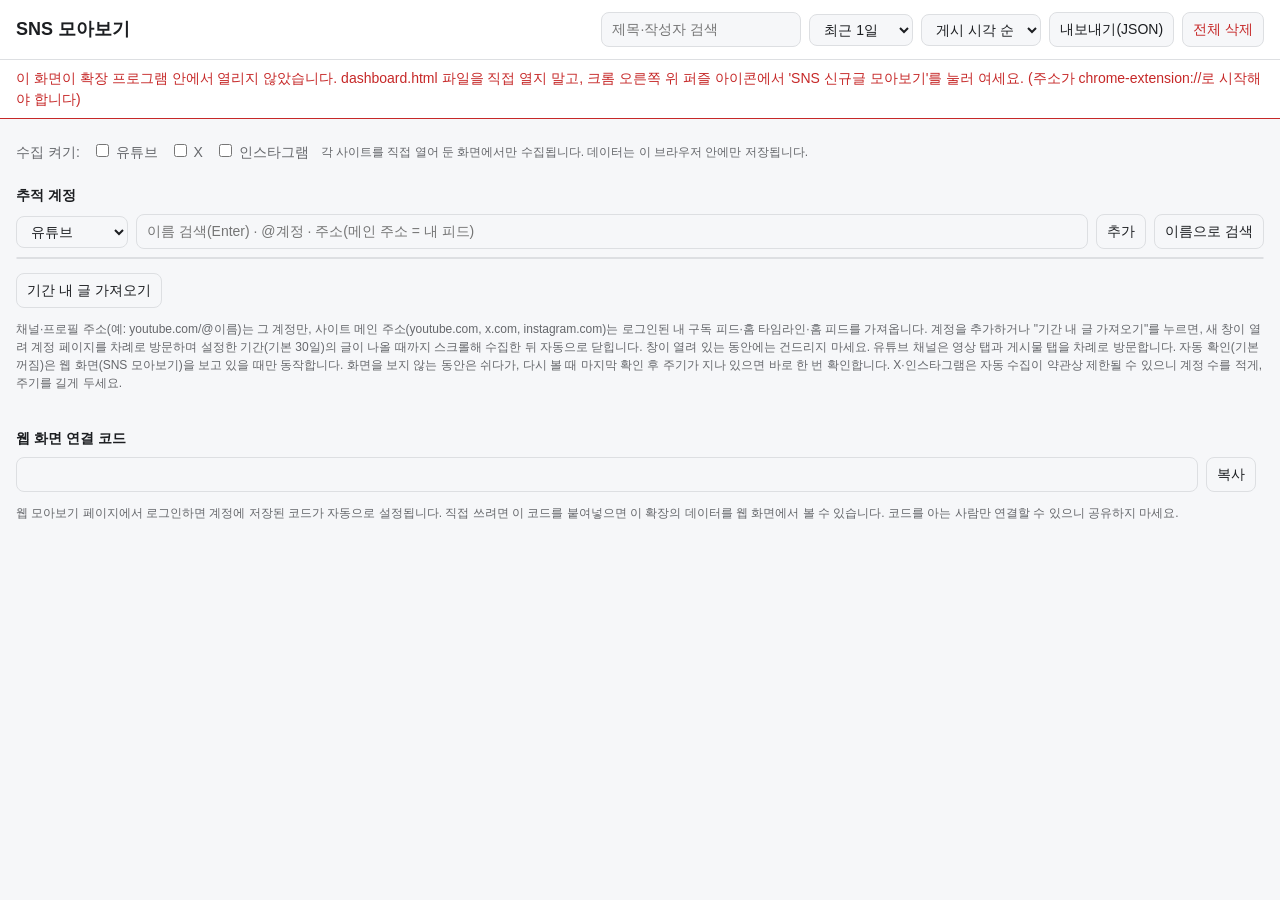
<file: sns-collector-extension-v0.19.14/dashboard.html>
<!doctype html>
<html lang="ko">
<head>
  <meta charset="utf-8">
  <meta name="viewport" content="width=device-width, initial-scale=1">
  <title>SNS 모아보기</title>
  <link rel="stylesheet" href="dashboard.css">
</head>
<body>
  <header class="top">
    <h1>SNS 모아보기</h1>
    <input id="q" type="search" placeholder="제목·작성자 검색" aria-label="검색">
    <select id="period" aria-label="보기 기간">
      <option value="1">최근 1일</option>
      <option value="3">최근 3일</option>
      <option value="7">최근 7일</option>
      <option value="14">최근 14일</option>
      <option value="30">최근 30일</option>
      <option value="60">최근 60일</option>
      <option value="0">전체</option>
    </select>
    <select id="sort" aria-label="정렬">
      <option value="published" selected>게시 시각 순</option>
      <option value="collected">수집 순</option>
    </select>
    <button id="export" type="button">내보내기(JSON)</button>
    <button id="clear" type="button" class="danger">전체 삭제</button>
  </header>

  <p id="fatal" class="error fatal" role="alert" hidden></p>

  <nav id="tabs" aria-label="출처"></nav>

  <section class="settings" aria-label="수집 설정">
    <span>수집 켜기:</span>
    <label><input type="checkbox" data-key="youtube"> 유튜브</label>
    <label><input type="checkbox" data-key="x"> X</label>
    <label><input type="checkbox" data-key="instagram"> 인스타그램</label>
    <span class="hint">각 사이트를 직접 열어 둔 화면에서만 수집됩니다. 데이터는 이 브라우저 안에만 저장됩니다.</span>
  </section>

  <section class="tracking" aria-label="추적 계정">
    <h2>추적 계정</h2>
    <form id="addForm" class="row">
      <select id="tplatform" aria-label="플랫폼">
        <option value="youtube">유튜브</option>
        <option value="x">X</option>
        <option value="instagram">인스타그램</option>
      </select>
      <input id="thandle" type="text" placeholder="이름 검색(Enter) · @계정 · 주소(메인 주소 = 내 피드)" aria-label="계정" autocomplete="off">
      <button type="submit">추가</button>
      <button id="searchBtn" type="button">이름으로 검색</button>
    </form>
    <div id="searchResults" class="results" hidden></div>
    <p id="addError" class="error" hidden></p>
    <div id="tracked" class="chips"></div>
    <div class="row">
      <button id="checkNow" type="button">기간 내 글 가져오기</button>
      <span id="status" class="hint"></span>
    </div>
    <p class="hint">
      채널·프로필 주소(예: youtube.com/@이름)는 그 계정만, 사이트 메인 주소(youtube.com, x.com, instagram.com)는 로그인된 내 구독 피드·홈 타임라인·홈 피드를 가져옵니다.
      계정을 추가하거나 "기간 내 글 가져오기"를 누르면, 새 창이 열려 계정 페이지를 차례로 방문하며 설정한 기간(기본 30일)의 글이 나올 때까지 스크롤해 수집한 뒤 자동으로 닫힙니다.
      창이 열려 있는 동안에는 건드리지 마세요. 유튜브 채널은 영상 탭과 게시물 탭을 차례로 방문합니다.
      자동 확인(기본 꺼짐)은 웹 화면(SNS 모아보기)을 보고 있을 때만 동작합니다. 화면을 보지 않는 동안은 쉬다가, 다시 볼 때 마지막 확인 후 주기가 지나 있으면 바로 한 번 확인합니다.
      X·인스타그램은 자동 수집이 약관상 제한될 수 있으니 계정 수를 적게, 주기를 길게 두세요.
    </p>
  </section>

  <section class="tracking" aria-label="웹 연결">
    <h2>웹 화면 연결 코드</h2>
    <div class="row">
      <input id="bridgeToken" type="text" readonly aria-label="웹 연결 코드">
      <button id="copyToken" type="button">복사</button>
      <button id="makeToken" type="button" hidden>코드 직접 만들기</button>
      <button id="dropToken" type="button" hidden>연결 해제</button>
      <span id="copyMsg" class="hint"></span>
    </div>
    <p id="tokenState" class="hint"></p>
    <p class="hint">웹 모아보기 페이지에서 로그인하면 계정에 저장된 코드가 자동으로 설정됩니다. 직접 쓰려면 이 코드를 붙여넣으면 이 확장의 데이터를 웹 화면에서 볼 수 있습니다. 코드를 아는 사람만 연결할 수 있으니 공유하지 마세요.</p>
  </section>

  <main id="grid"></main>
  <p id="empty" hidden>아직 모은 글이 없습니다. 유튜브·X·인스타그램에 로그인해서 평소처럼 둘러보면 여기에 쌓입니다.</p>

  <script src="dashboard.js"></script>
</body>
</html>
</file>
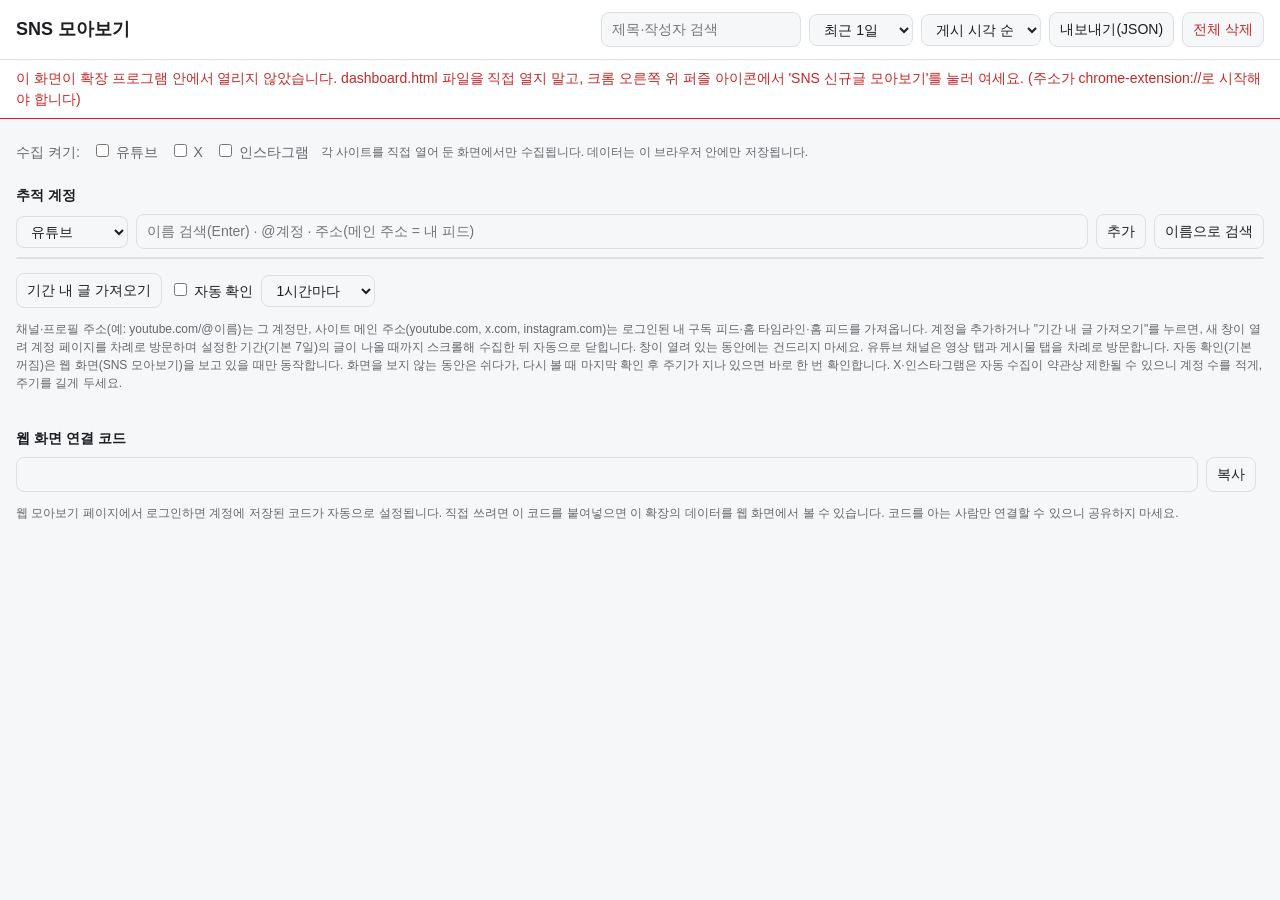
<file: sns-collector-extension-v0.19.3/dashboard.html>
<!doctype html>
<html lang="ko">
<head>
  <meta charset="utf-8">
  <meta name="viewport" content="width=device-width, initial-scale=1">
  <title>SNS 모아보기</title>
  <link rel="stylesheet" href="dashboard.css">
</head>
<body>
  <header class="top">
    <h1>SNS 모아보기</h1>
    <input id="q" type="search" placeholder="제목·작성자 검색" aria-label="검색">
    <select id="period" aria-label="보기 기간">
      <option value="1">최근 1일</option>
      <option value="3">최근 3일</option>
      <option value="7">최근 7일</option>
      <option value="14">최근 14일</option>
      <option value="30">최근 30일</option>
      <option value="60">최근 60일</option>
      <option value="0">전체</option>
    </select>
    <select id="sort" aria-label="정렬">
      <option value="published" selected>게시 시각 순</option>
      <option value="collected">수집 순</option>
    </select>
    <button id="export" type="button">내보내기(JSON)</button>
    <button id="clear" type="button" class="danger">전체 삭제</button>
  </header>

  <p id="fatal" class="error fatal" role="alert" hidden></p>

  <nav id="tabs" aria-label="출처"></nav>

  <section class="settings" aria-label="수집 설정">
    <span>수집 켜기:</span>
    <label><input type="checkbox" data-key="youtube"> 유튜브</label>
    <label><input type="checkbox" data-key="x"> X</label>
    <label><input type="checkbox" data-key="instagram"> 인스타그램</label>
    <span class="hint">각 사이트를 직접 열어 둔 화면에서만 수집됩니다. 데이터는 이 브라우저 안에만 저장됩니다.</span>
  </section>

  <section class="tracking" aria-label="추적 계정">
    <h2>추적 계정</h2>
    <form id="addForm" class="row">
      <select id="tplatform" aria-label="플랫폼">
        <option value="youtube">유튜브</option>
        <option value="x">X</option>
        <option value="instagram">인스타그램</option>
      </select>
      <input id="thandle" type="text" placeholder="이름 검색(Enter) · @계정 · 주소(메인 주소 = 내 피드)" aria-label="계정" autocomplete="off">
      <button type="submit">추가</button>
      <button id="searchBtn" type="button">이름으로 검색</button>
    </form>
    <div id="searchResults" class="results" hidden></div>
    <p id="addError" class="error" hidden></p>
    <div id="tracked" class="chips"></div>
    <div class="row">
      <button id="checkNow" type="button">기간 내 글 가져오기</button>
      <label><input id="autoEnabled" type="checkbox"> 자동 확인</label>
      <select id="autoHours" aria-label="자동 확인 주기">
        <option value="1">1시간마다</option>
        <option value="3">3시간마다</option>
        <option value="6">6시간마다</option>
        <option value="12">12시간마다</option>
      </select>
      <span id="status" class="hint"></span>
    </div>
    <p class="hint">
      채널·프로필 주소(예: youtube.com/@이름)는 그 계정만, 사이트 메인 주소(youtube.com, x.com, instagram.com)는 로그인된 내 구독 피드·홈 타임라인·홈 피드를 가져옵니다.
      계정을 추가하거나 "기간 내 글 가져오기"를 누르면, 새 창이 열려 계정 페이지를 차례로 방문하며 설정한 기간(기본 7일)의 글이 나올 때까지 스크롤해 수집한 뒤 자동으로 닫힙니다.
      창이 열려 있는 동안에는 건드리지 마세요. 유튜브 채널은 영상 탭과 게시물 탭을 차례로 방문합니다.
      자동 확인(기본 꺼짐)은 웹 화면(SNS 모아보기)을 보고 있을 때만 동작합니다. 화면을 보지 않는 동안은 쉬다가, 다시 볼 때 마지막 확인 후 주기가 지나 있으면 바로 한 번 확인합니다.
      X·인스타그램은 자동 수집이 약관상 제한될 수 있으니 계정 수를 적게, 주기를 길게 두세요.
    </p>
  </section>

  <section class="tracking" aria-label="웹 연결">
    <h2>웹 화면 연결 코드</h2>
    <div class="row">
      <input id="bridgeToken" type="text" readonly aria-label="웹 연결 코드">
      <button id="copyToken" type="button">복사</button>
      <button id="makeToken" type="button" hidden>코드 직접 만들기</button>
      <button id="dropToken" type="button" hidden>연결 해제</button>
      <span id="copyMsg" class="hint"></span>
    </div>
    <p id="tokenState" class="hint"></p>
    <p class="hint">웹 모아보기 페이지에서 로그인하면 계정에 저장된 코드가 자동으로 설정됩니다. 직접 쓰려면 이 코드를 붙여넣으면 이 확장의 데이터를 웹 화면에서 볼 수 있습니다. 코드를 아는 사람만 연결할 수 있으니 공유하지 마세요.</p>
  </section>

  <main id="grid"></main>
  <p id="empty" hidden>아직 모은 글이 없습니다. 유튜브·X·인스타그램에 로그인해서 평소처럼 둘러보면 여기에 쌓입니다.</p>

  <script src="dashboard.js"></script>
</body>
</html>
</file>
<file: sns-collector-extension-v0.19.14/dashboard.css>
:root {
  --bg: #f6f7f9;
  --card: #ffffff;
  --text: #1c1e21;
  --muted: #65676b;
  --line: #dddfe2;
  --accent: #2563eb;
  --danger: #c62828;
}
@media (prefers-color-scheme: dark) {
  :root {
    --bg: #18191a;
    --card: #242526;
    --text: #e4e6eb;
    --muted: #a8abb2;
    --line: #3a3b3c;
    --accent: #6ea0ff;
    --danger: #ef6b6b;
  }
}
* { box-sizing: border-box; }
body {
  margin: 0;
  background: var(--bg);
  color: var(--text);
  font: 14px/1.5 -apple-system, "Apple SD Gothic Neo", "Malgun Gothic", sans-serif;
}
.top {
  display: flex;
  flex-wrap: wrap;
  gap: 8px;
  align-items: center;
  padding: 12px 16px;
  border-bottom: 1px solid var(--line);
  background: var(--card);
  position: sticky;
  top: 0;
  z-index: 2;
}
.top h1 { font-size: 18px; margin: 0 auto 0 0; }
input[type="search"], select, button {
  font: inherit;
  color: var(--text);
  background: var(--bg);
  border: 1px solid var(--line);
  border-radius: 8px;
  padding: 6px 10px;
}
input[type="search"] { min-width: 200px; }
button { cursor: pointer; }
button.danger { color: var(--danger); }
#tabs { display: flex; flex-wrap: wrap; gap: 6px; padding: 12px 16px 0; }
#tabs button.active { background: var(--accent); border-color: var(--accent); color: #fff; }
.settings {
  display: flex;
  flex-wrap: wrap;
  gap: 12px;
  align-items: center;
  padding: 10px 16px;
  color: var(--muted);
}
.settings .hint { font-size: 12px; }
.tracking { padding: 4px 16px 12px; }
.tracking h2 { font-size: 14px; margin: 8px 0; }
.tracking .row { display: flex; flex-wrap: wrap; gap: 8px; align-items: center; margin: 8px 0; }
.tracking input[type="text"] {
  flex: 1 1 220px;
  font: inherit;
  color: var(--text);
  background: var(--bg);
  border: 1px solid var(--line);
  border-radius: 8px;
  padding: 6px 10px;
}
.results { display: flex; flex-direction: column; border: 1px solid var(--line); border-radius: 8px; max-height: 340px; overflow-y: auto; overscroll-behavior: contain; margin: 6px 0; background: var(--card); }
.res { display: flex; align-items: center; gap: 10px; padding: 8px 10px; border-top: 1px solid var(--line); }
.res:first-child { border-top: 0; }
.res img, .res .ph { width: 36px; height: 36px; border-radius: 50%; object-fit: cover; background: var(--line); flex: none; }
.res .t { min-width: 0; flex: 1; display: flex; flex-direction: column; }
.res .t span { font-size: 12px; color: var(--muted); overflow-wrap: anywhere; }
.chips { display: flex; flex-wrap: wrap; gap: 6px; }
.chip {
  display: inline-flex;
  align-items: center;
  gap: 6px;
  padding: 2px 4px 2px 10px;
  border: 1px solid var(--line);
  border-radius: 999px;
  background: var(--card);
}
.chip button { border: 0; background: transparent; padding: 0 6px; color: var(--muted); }
.error { color: var(--danger); margin: 4px 0; }
.fatal { margin: 0; padding: 8px 16px; border-bottom: 1px solid var(--danger); background: var(--card); }
.hint { font-size: 12px; color: var(--muted); }
#grid {
  display: grid;
  grid-template-columns: repeat(auto-fill, minmax(260px, 1fr));
  gap: 12px;
  padding: 0 16px 24px;
}
.card {
  display: flex;
  flex-direction: column;
  background: var(--card);
  border: 1px solid var(--line);
  border-radius: 12px;
  overflow: hidden;
  color: inherit;
  text-decoration: none;
}
.card:hover { border-color: var(--accent); }
.card img { width: 100%; aspect-ratio: 16 / 9; object-fit: cover; background: var(--line); }
.card .body { padding: 10px 12px 12px; display: flex; flex-direction: column; gap: 4px; }
.badge { align-self: flex-start; font-size: 11px; padding: 1px 8px; border-radius: 999px; background: var(--bg); border: 1px solid var(--line); color: var(--muted); }
.title { font-weight: 600; display: -webkit-box; -webkit-line-clamp: 3; -webkit-box-orient: vertical; overflow: hidden; word-break: break-word; }
.meta { font-size: 12px; color: var(--muted); }
#empty { padding: 32px 16px; text-align: center; color: var(--muted); }
</file>
<file: sns-collector-extension-v0.19.3/dashboard.css>
:root {
  --bg: #f6f7f9;
  --card: #ffffff;
  --text: #1c1e21;
  --muted: #65676b;
  --line: #dddfe2;
  --accent: #2563eb;
  --danger: #c62828;
}
@media (prefers-color-scheme: dark) {
  :root {
    --bg: #18191a;
    --card: #242526;
    --text: #e4e6eb;
    --muted: #a8abb2;
    --line: #3a3b3c;
    --accent: #6ea0ff;
    --danger: #ef6b6b;
  }
}
* { box-sizing: border-box; }
body {
  margin: 0;
  background: var(--bg);
  color: var(--text);
  font: 14px/1.5 -apple-system, "Apple SD Gothic Neo", "Malgun Gothic", sans-serif;
}
.top {
  display: flex;
  flex-wrap: wrap;
  gap: 8px;
  align-items: center;
  padding: 12px 16px;
  border-bottom: 1px solid var(--line);
  background: var(--card);
  position: sticky;
  top: 0;
  z-index: 2;
}
.top h1 { font-size: 18px; margin: 0 auto 0 0; }
input[type="search"], select, button {
  font: inherit;
  color: var(--text);
  background: var(--bg);
  border: 1px solid var(--line);
  border-radius: 8px;
  padding: 6px 10px;
}
input[type="search"] { min-width: 200px; }
button { cursor: pointer; }
button.danger { color: var(--danger); }
#tabs { display: flex; flex-wrap: wrap; gap: 6px; padding: 12px 16px 0; }
#tabs button.active { background: var(--accent); border-color: var(--accent); color: #fff; }
.settings {
  display: flex;
  flex-wrap: wrap;
  gap: 12px;
  align-items: center;
  padding: 10px 16px;
  color: var(--muted);
}
.settings .hint { font-size: 12px; }
.tracking { padding: 4px 16px 12px; }
.tracking h2 { font-size: 14px; margin: 8px 0; }
.tracking .row { display: flex; flex-wrap: wrap; gap: 8px; align-items: center; margin: 8px 0; }
.tracking input[type="text"] {
  flex: 1 1 220px;
  font: inherit;
  color: var(--text);
  background: var(--bg);
  border: 1px solid var(--line);
  border-radius: 8px;
  padding: 6px 10px;
}
.results { display: flex; flex-direction: column; border: 1px solid var(--line); border-radius: 8px; max-height: 340px; overflow-y: auto; overscroll-behavior: contain; margin: 6px 0; background: var(--card); }
.res { display: flex; align-items: center; gap: 10px; padding: 8px 10px; border-top: 1px solid var(--line); }
.res:first-child { border-top: 0; }
.res img, .res .ph { width: 36px; height: 36px; border-radius: 50%; object-fit: cover; background: var(--line); flex: none; }
.res .t { min-width: 0; flex: 1; display: flex; flex-direction: column; }
.res .t span { font-size: 12px; color: var(--muted); overflow-wrap: anywhere; }
.chips { display: flex; flex-wrap: wrap; gap: 6px; }
.chip {
  display: inline-flex;
  align-items: center;
  gap: 6px;
  padding: 2px 4px 2px 10px;
  border: 1px solid var(--line);
  border-radius: 999px;
  background: var(--card);
}
.chip button { border: 0; background: transparent; padding: 0 6px; color: var(--muted); }
.error { color: var(--danger); margin: 4px 0; }
.fatal { margin: 0; padding: 8px 16px; border-bottom: 1px solid var(--danger); background: var(--card); }
.hint { font-size: 12px; color: var(--muted); }
#grid {
  display: grid;
  grid-template-columns: repeat(auto-fill, minmax(260px, 1fr));
  gap: 12px;
  padding: 0 16px 24px;
}
.card {
  display: flex;
  flex-direction: column;
  background: var(--card);
  border: 1px solid var(--line);
  border-radius: 12px;
  overflow: hidden;
  color: inherit;
  text-decoration: none;
}
.card:hover { border-color: var(--accent); }
.card img { width: 100%; aspect-ratio: 16 / 9; object-fit: cover; background: var(--line); }
.card .body { padding: 10px 12px 12px; display: flex; flex-direction: column; gap: 4px; }
.badge { align-self: flex-start; font-size: 11px; padding: 1px 8px; border-radius: 999px; background: var(--bg); border: 1px solid var(--line); color: var(--muted); }
.title { font-weight: 600; display: -webkit-box; -webkit-line-clamp: 3; -webkit-box-orient: vertical; overflow: hidden; word-break: break-word; }
.meta { font-size: 12px; color: var(--muted); }
#empty { padding: 32px 16px; text-align: center; color: var(--muted); }
</file>
